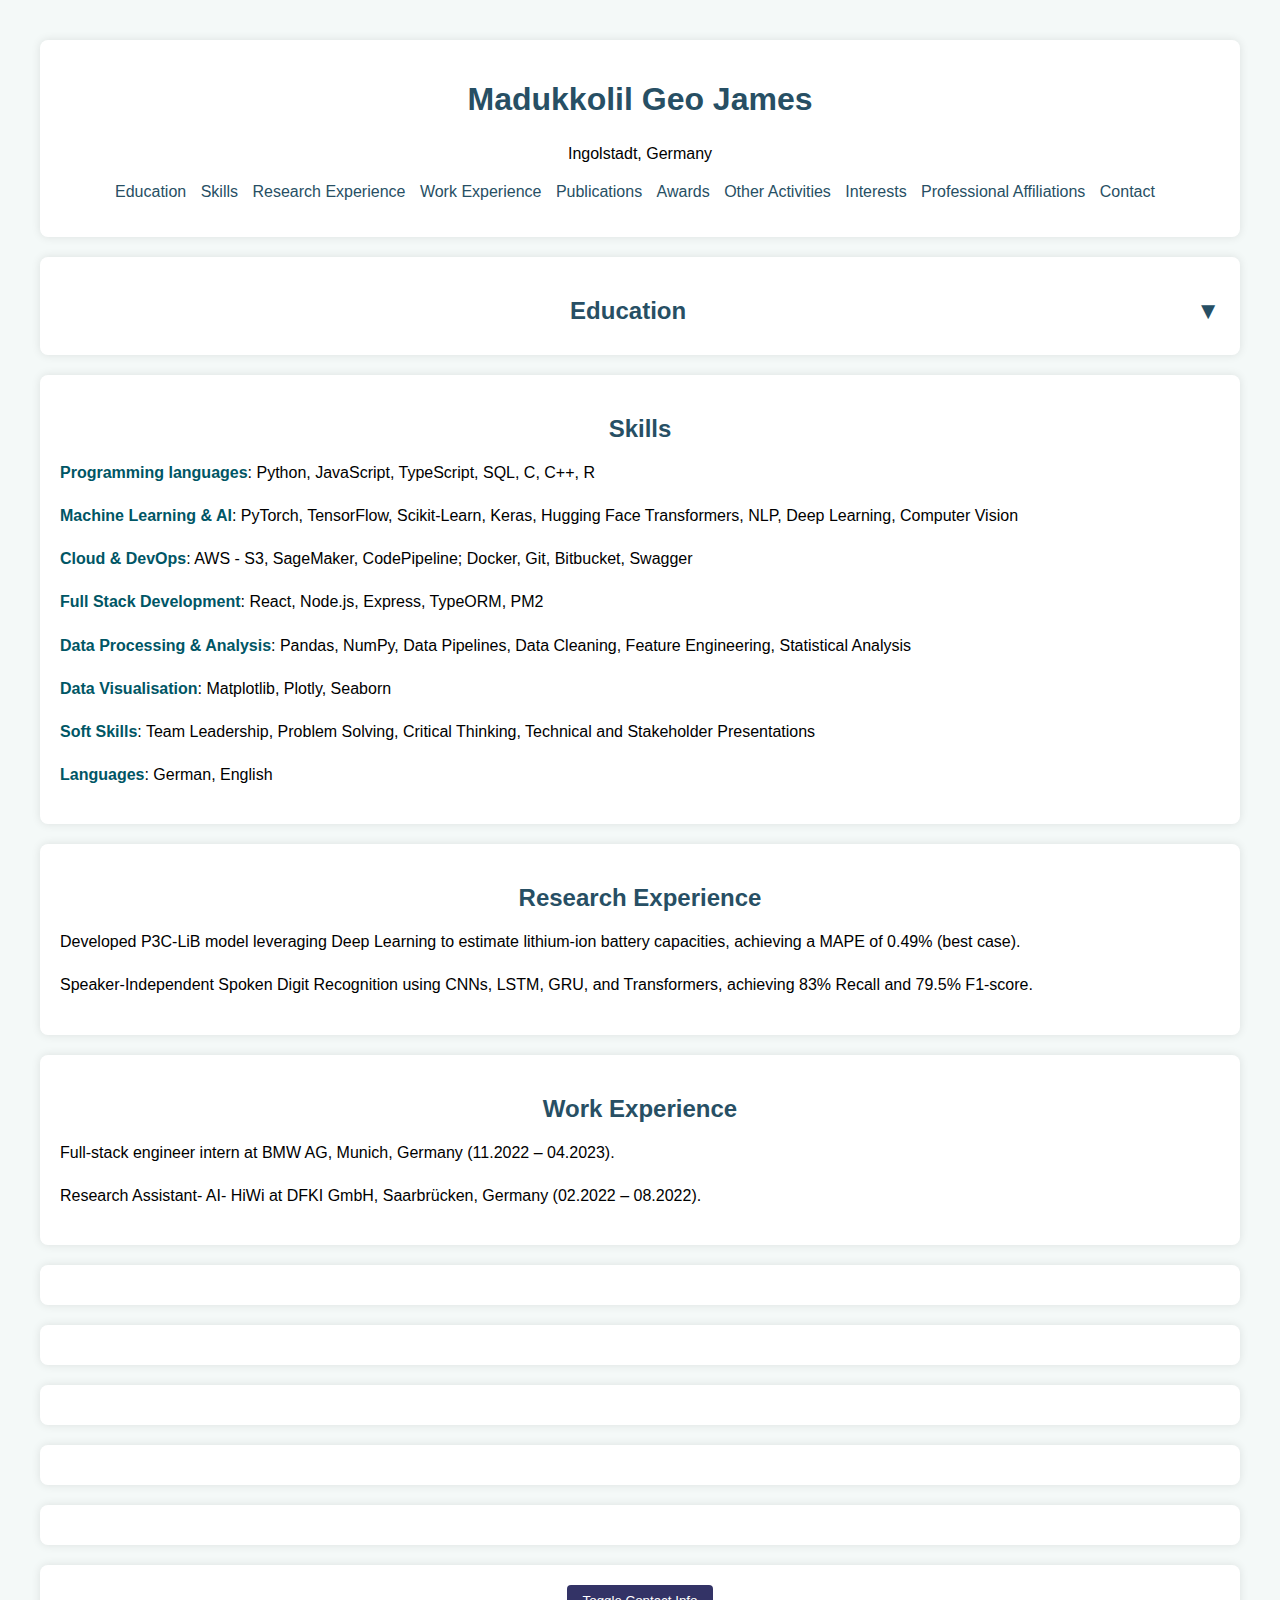
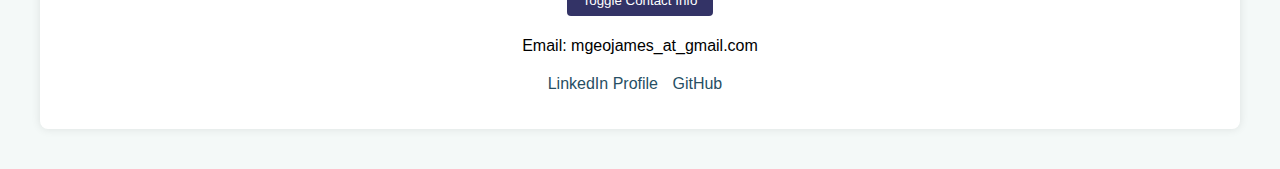
<file: index.html>
<!DOCTYPE html>
<html lang="en">

<head>
    <meta charset="UTF-8">
    <meta name="viewport" content="width=device-width, initial-scale=1.0">
    <title>Madukkolil Geo James - Portfolio</title>
    <link rel="stylesheet" href="style.css">
</head>

<body>
    <header>
        <h1>Madukkolil Geo James</h1>
        <p style="text-align: center;">Ingolstadt, Germany</p>
        <nav>
            <ul>
                <li><a href="#education">Education</a></li>
                <li><a href="#skills">Skills</a></li>
                <li><a href="#research">Research Experience</a></li>
                <!-- mention research interests as sub of research experience -->
                <li><a href="#work">Work Experience</a></li>
                <li><a href="#publications">Publications</a></li>
                <li><a href="#awards">Awards</a></li>
                <li><a href="#leadership">Other Activities</a></li>
                <li><a href="#interests">interests</a></li>
                <li><a href="#affiliations">Professional Affiliations</a></li>
                <li><a href="#contact">Contact</a></li>
            </ul>
        </nav>
    </header>

    <section id="education" class="accordion-section">
        <h2 class="section-header accordion-toggle">Education <span class="arrow">&#9660;</span></h2>
        <div class="accordion-content" style="display: none;">
            <h4>Master of Science (M.Sc.) in Data Science and Artificial Intelligence
                (Grade
                2.1, ECTS: 140)
                <i> Saarland University, Saarbrücken, Germany (2020 - Current)</i>
            </h4>
            <p>
                <strong>Focus:</strong> Statistics, Artificial Intelligence, Ethical AI, Machine Translation, Machine
                Learning, Deep Learning, Natural Language Processing, Image Processing and Computer Vision,
                Human-Computer
                Interaction <br><br>

                <strong>Master Thesis: P3C-LiB: Partial Constant Current Charging Profile Approach for Estimating
                    Lithium-Ion Battery Capacity Using Deep Learning Techniques</strong> <br>

                Developed the noval P3C-LiB Deep Learning model in collaboration with BMW AG and DFKI GmbH, based on the
                much underestimated data from the Constant Current Charging phase to predict the capacity of lithium-ion
                batteries for electric vehicles.
                The model demonstrated state-of-the-art performance, achieving a mean absolute percentage error of 0.49%
                in
                the best-case scenario and 1.27% in the worst-case setup. Its lightweight architecture ensures
                compatibility
                with the Battery Management Systems of EVs, offering an efficient and reliable solution for practical
                implementation.
                <br>
                Advisors: Prof. Philipp Slusallek, Dr. Christian Müller, Igor Vozniak, Dr. Thinh
                Nguyen-Xuan, and Li Jiahao.
            </p>
            <hr>
            <h4> Bachelor of Technology in Computer Science and Engineering (CGPA
                8.19/10.00) <i> Amal Jyothi College of Engineering, Kerala, India (2015 - 2019)</i></h4>

            <p><strong>Focus:</strong> Artificial Intelligence, Design Engineering, Data Mining & Warehousing, Machine
                Learning, Natural Language Processing, Algorithms and Data Structures, Software Engineering, Database
                Management <br><br>

                ​<strong>​Micro Project: Academic Calendar</strong><br>

                Developed a Python and SQL-based system to efficiently assign tasks to students while preventing
                overload
                for all the stakeholders. The system monitors assigned tasks and
                enables teachers and tutors to make advance bookings, fostering indirect communication among all
                stakeholders. This project aims stress management and enhance student productivity.
                <br><br>

                <strong>Thesis: A Cyber Defensive System for Network Protection using SNORT (link)</strong>
                <br>Designed and implemented a system using Snort to detect and prevent network intrusions,
                incorporating a
                temporary backup mechanism to ensure efficient recovery during the post-intrusion phase. The system
                monitors
                network activity and proactively takes preventive measures against intrusions while maintaining normal
                network functionality.
                <br>Advisor: Prof. Manoj T Joy
            </p>
        </div>
    </section>

    <section id="skills">
        <h2 class="section-header">Skills</h2>
        <p><strong>Programming languages</strong>: Python, JavaScript, TypeScript, SQL, C, C++, R</p>
        <p><strong>Machine Learning & AI</strong>: PyTorch, TensorFlow, Scikit-Learn, Keras, Hugging Face Transformers,
            NLP, Deep Learning, Computer Vision</p>
        <p><strong>Cloud & DevOps</strong>: AWS - S3, SageMaker, CodePipeline; Docker, Git, Bitbucket, Swagger</p>
        <p><strong>Full Stack Development</strong>: React, Node.js, Express, TypeORM, PM2</p>
        <p><strong>Data Processing & Analysis</strong>: Pandas, NumPy, Data Pipelines, Data Cleaning, Feature
            Engineering, Statistical Analysis</p>
        <p><strong>Data Visualisation</strong>: Matplotlib, Plotly, Seaborn</p>
        <p><strong>Soft Skills</strong>: Team Leadership, Problem Solving, Critical Thinking, Technical and Stakeholder
            Presentations</p>
        <p><strong>Languages</strong>: German, English</p>

    </section>

    <section id="research">
        <h2 class="section-header">Research Experience</h2>
        <p>Developed P3C-LiB model leveraging Deep Learning to estimate lithium-ion battery capacities, achieving a MAPE
            of 0.49% (best case).</p>
        <p>Speaker-Independent Spoken Digit Recognition using CNNs, LSTM, GRU, and Transformers, achieving 83% Recall
            and 79.5% F1-score.</p>
    </section>

    <section id="work">
        <h2 class="section-header">Work Experience</h2>
        <p>Full-stack engineer intern at BMW AG, Munich, Germany (11.2022 – 04.2023).</p>
        <p>Research Assistant- AI- HiWi at DFKI GmbH, Saarbrücken, Germany (02.2022 – 08.2022).</p>
    </section>

    <section id="publications"></section>

    <section id="awards"></section>

    <section id="leadership"></section>

    <section id="interests"></section>

    <section id="affiliations"></section>


    <footer>
        <button onclick="toggleContact()">Toggle Contact Info</button>
        <div id="contact">
            <p>Email: mgeojames_at_gmail.com</p>
            <p>
            <nav>
                <ul>
                    <li> <a href="https://www.linkedin.com/in/m-geo-james/"> LinkedIn Profile</a></li>
                    <li><a href="">GitHub</a></li>
                </ul>
            </nav>
            </p>
        </div>
    </footer>


    <script>
        function toggleContact() {
            var contactInfo = document.getElementById("contact");
            if (contactInfo.style.display === "block") {
                contactInfo.style.display = "none";
            } else {
                contactInfo.style.display = "block";
            }
        }

        document.addEventListener('DOMContentLoaded', function () {
            var accordions = document.querySelectorAll('.accordion-toggle');
            accordions.forEach(function (toggle) {
                toggle.addEventListener('click', function () {
                    toggle.classList.toggle('active');
                    var content = toggle.nextElementSibling;
                    if (content.style.display === "block") {
                        content.style.display = "none";
                    } else {
                        content.style.display = "block";
                    }
                });
            });
        });
    </script>


</body>

</html>
</file>
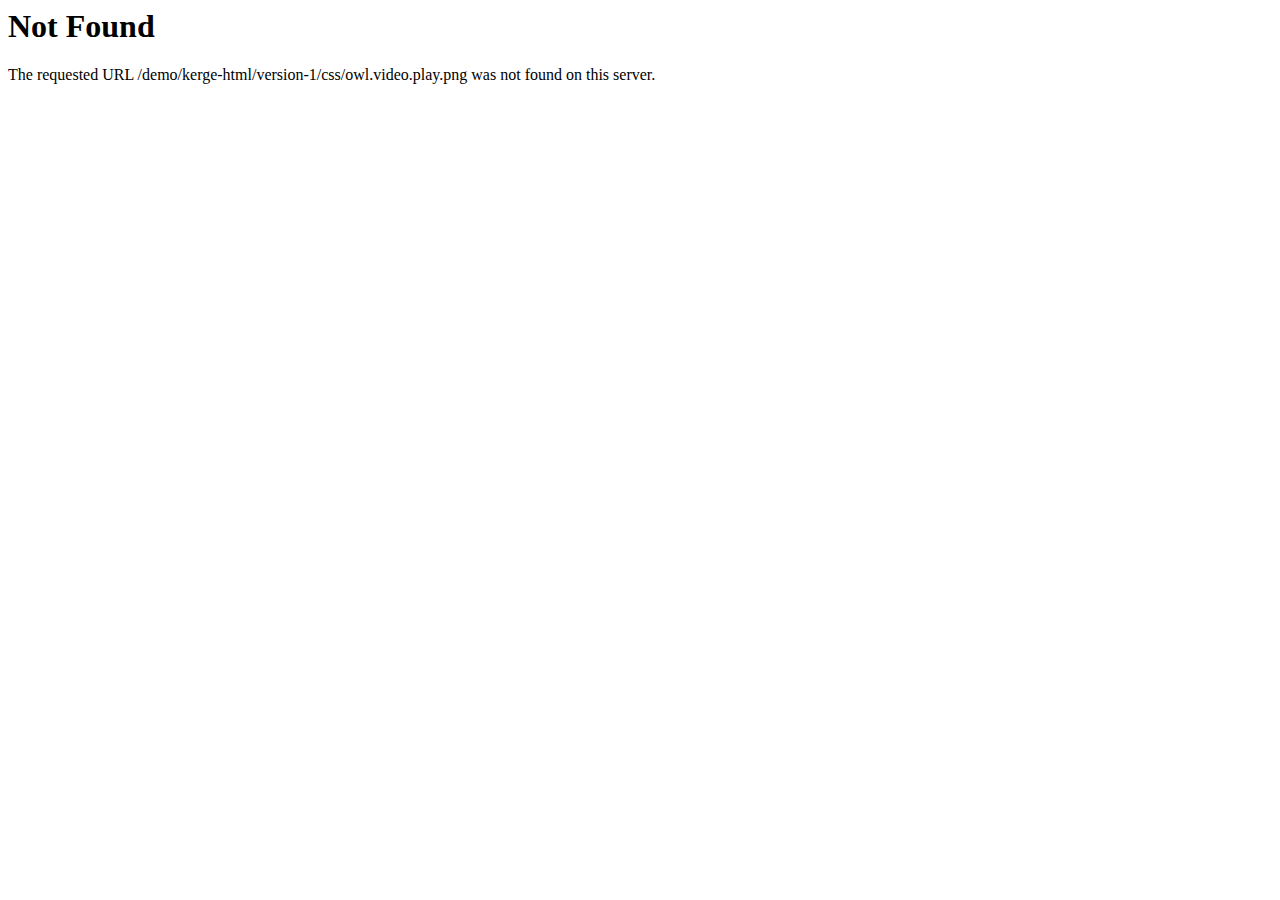
<file: version-1/css/owl.video.play.html>
<!DOCTYPE HTML PUBLIC "-//IETF//DTD HTML 2.0//EN">
<html><head>
<title>404 Not Found</title>
</head><body>
<h1>Not Found</h1>
<p>The requested URL /demo/kerge-html/version-1/css/owl.video.play.png was not found on this server.</p>
</body></html>
</file>
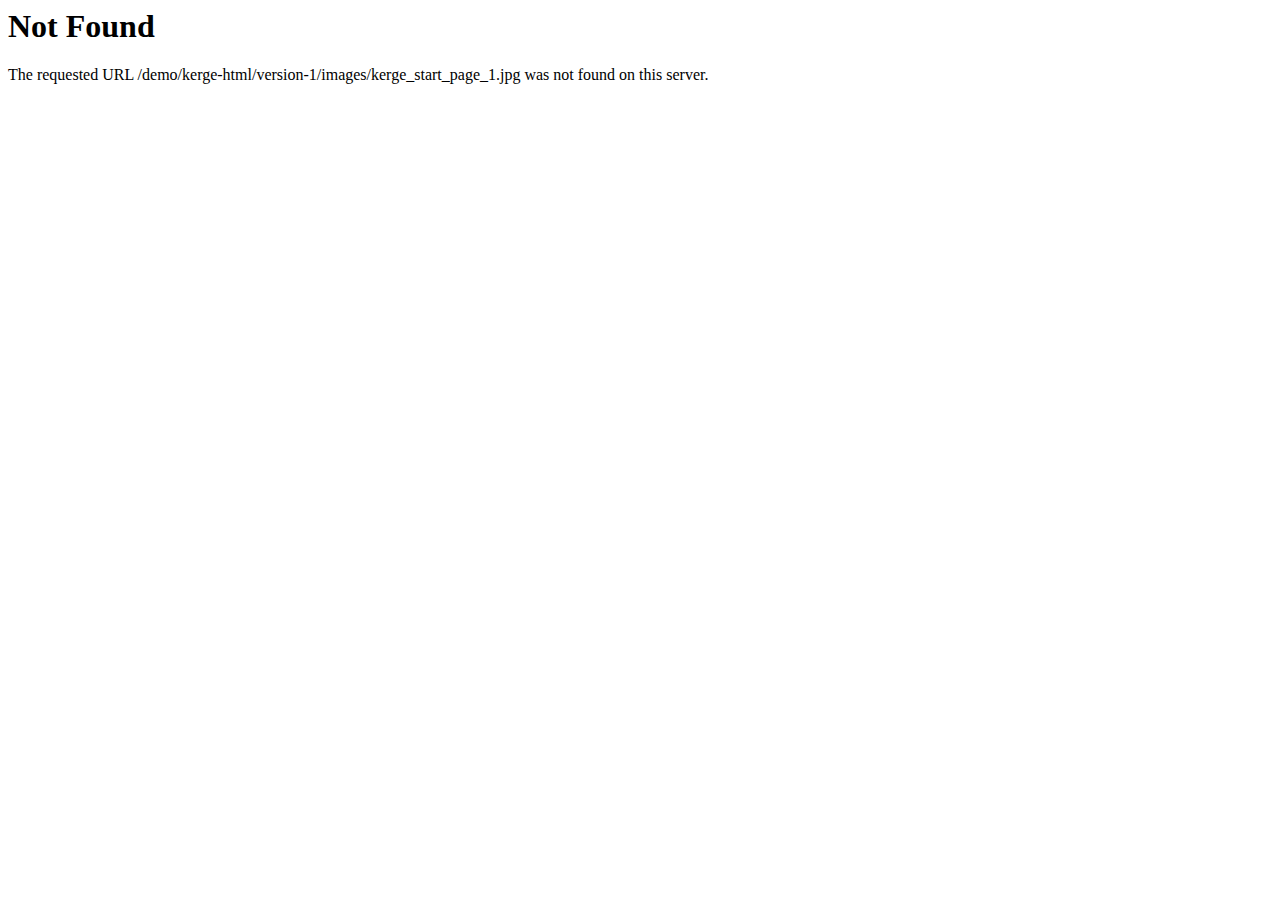
<file: version-1/images/kerge_start_page_1.html>
<!DOCTYPE HTML PUBLIC "-//IETF//DTD HTML 2.0//EN">
<html><head>
<title>404 Not Found</title>
</head><body>
<h1>Not Found</h1>
<p>The requested URL /demo/kerge-html/version-1/images/kerge_start_page_1.jpg was not found on this server.</p>
</body></html>
</file>
<file: style.css>
strong {
  color: rgb(0, 86, 101);
}

i {
  color: rgb(4, 165, 201);
  /* white-space: nowrap; */
}

body {
  font-family: Arial, sans-serif;
  margin: 40px;
  background-color: #f4f9f8;
  color: #333;
}

header,
section,
footer {
  padding: 20px;
  margin-bottom: 20px;
  background: white;
  border-radius: 8px;
  box-shadow: 0 0 10px rgba(0, 0, 0, 0.1);
}

h1,
h2 {
  color: rgb(39, 79, 100);
  text-align: center;
  font-weight: bold;
}

h2.section-header {
  text-transform: capitalize;
}

h4 {
  color: rgb(207, 5, 89);
}

p {
  color: black;
  line-height: 1.7;
}

.section-header {
  color: rgb(39, 79, 100);
  margin-bottom: 10px;
}

.sub-section-header {
  color: rgb(220, 15, 15);
  margin-bottom: 10px;
}

nav ul {
  list-style-type: none;
  padding: 0;
  text-align: center;
}

nav ul li {
  display: inline;
  margin-right: 10px;
}

nav ul li a {
  text-decoration: none;
  color: rgb(39, 79, 100);
  white-space: nowrap;
  text-transform: capitalize;
}

nav ul li a:hover {
  color: crimson;
  text-decoration: underline;
  text-decoration-color: navy;
  text-decoration-thickness: 3px;
  text-underline-offset: 5px;
  font-weight: bold;
}

a {
  text-decoration: none;
  color: darkblue;
}

footer {
  text-align: center;
}

#contact {
  display: block;
}

button {
  padding: 8px 16px;
  background-color: #333366;
  color: white;
  border: none;
  border-radius: 4px;
  cursor: pointer;
}

button:hover {
  background-color: #555588;
}

.accordion-toggle {
  cursor: pointer;
  user-select: none; /* Prevents text selection */
}

.accordion-toggle .arrow {
  float: right; /* Arrow to the right */
  transition: transform 0.3s ease; /* Smooth transform transition */
}

.accordion-content {
  padding: 10px;
  overflow: hidden;
  transition: max-height 0.3s ease-out;
}

/* Rotate arrow when section is active */
.accordion-toggle.active .arrow {
  transform: rotate(180deg); /* Flips the arrow */
}
</file>
